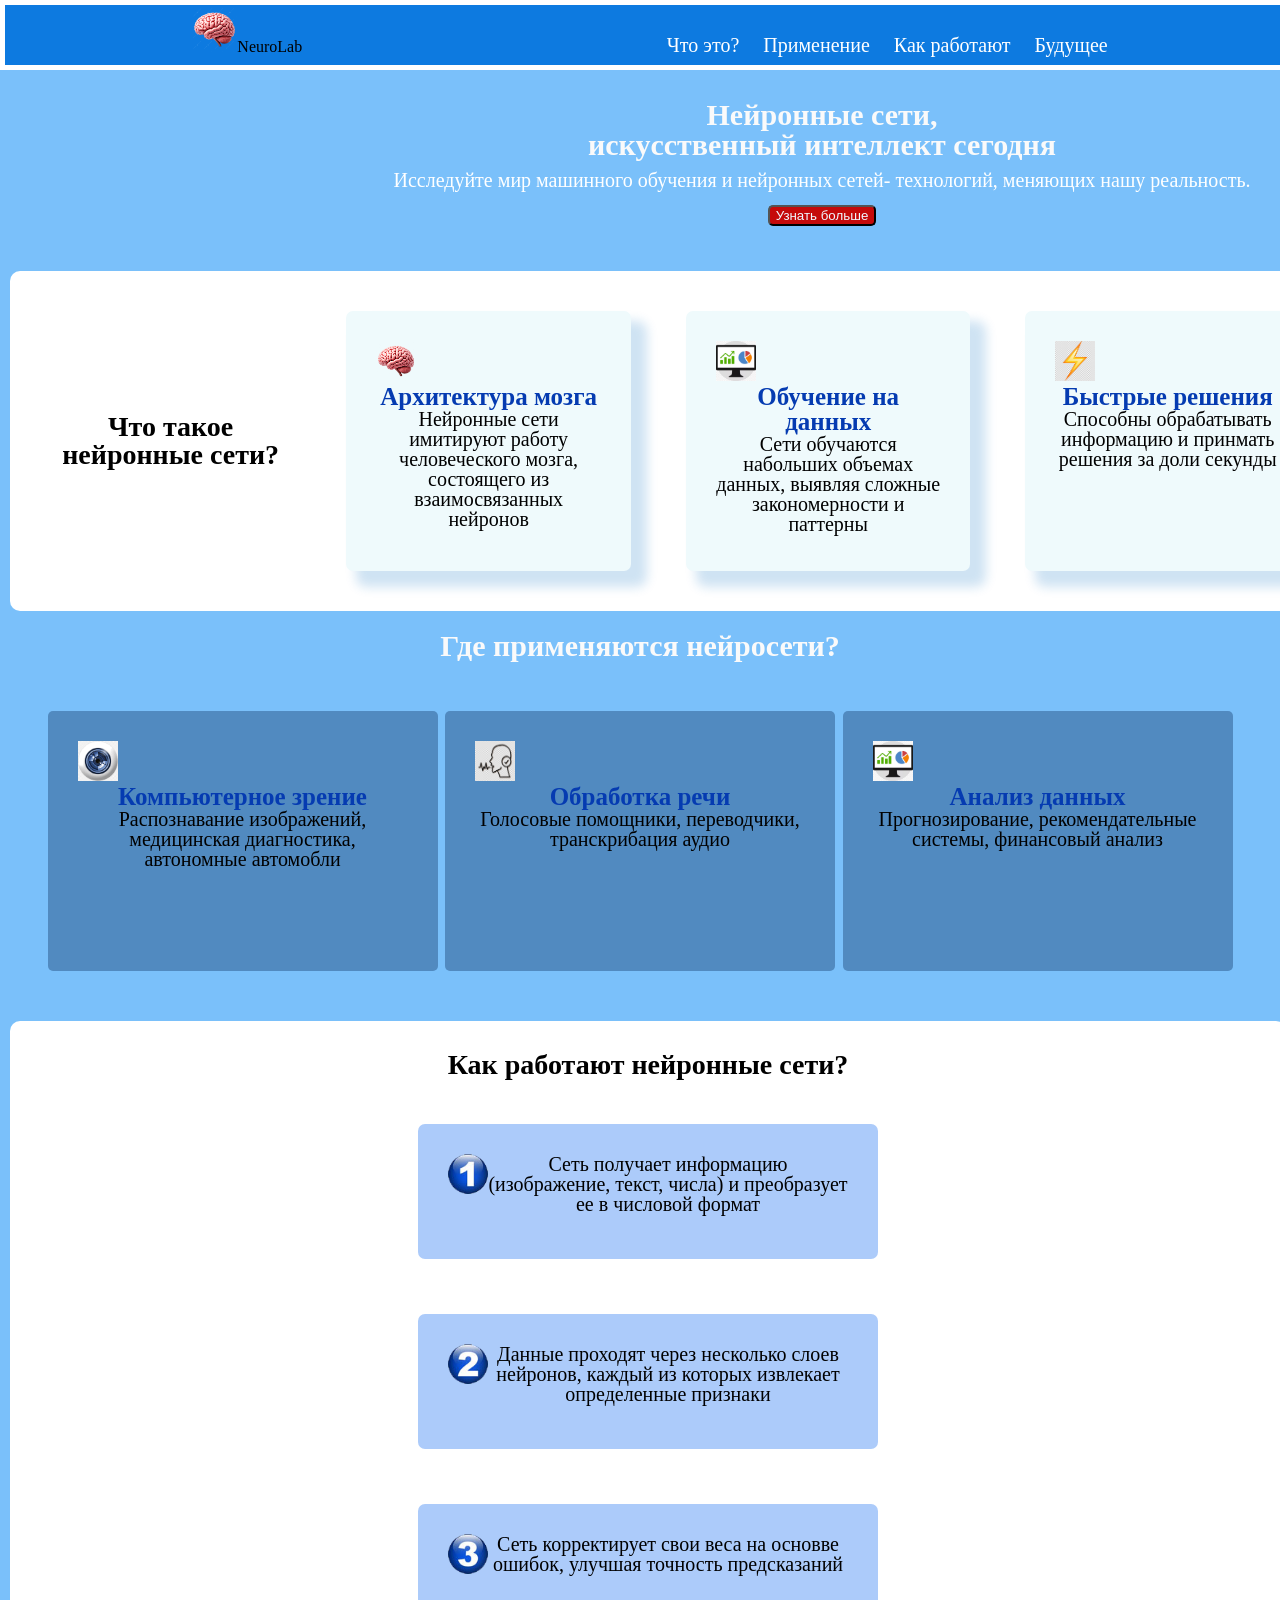
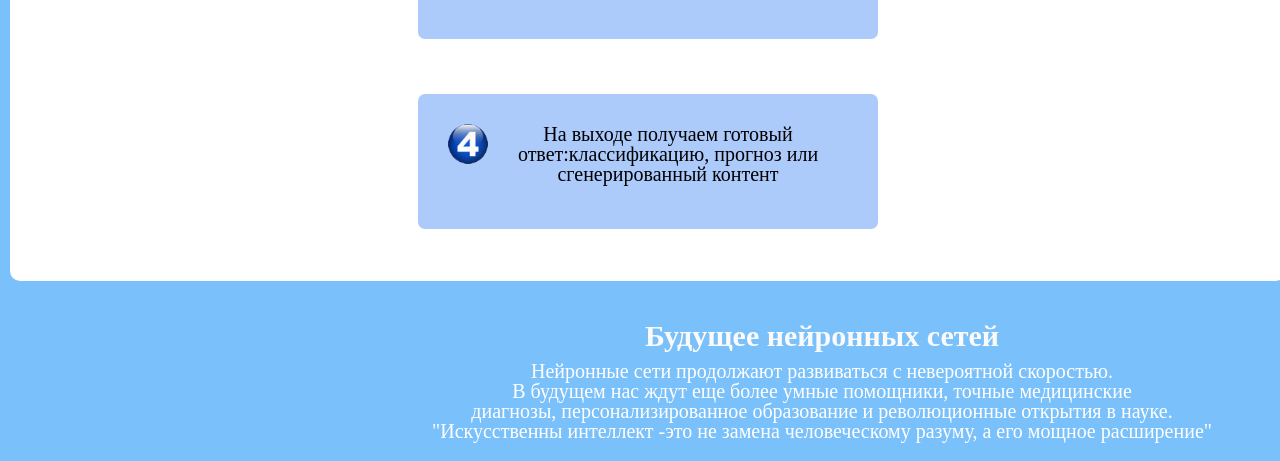
<file: task3.html>
<!DOCTYPE html>
<html lang="en">
<head>
    <meta charset="UTF-8">
    <meta name="viewport" content="width=device-width, initial-scale=1.0">
    <title>Document</title>
</head>

<link rel="stylesheet" href="style.css">

<body>

<header>
    <nav>
        <div>
             <img src="мозг.png" id="logo" alt="logo" <h1>NeuroLab</h1>
        </div>
            
        <div>
             <a href="#chto">Что это?</a>
             <a href="#prim">Применение</a>
             <a href="#job">Как работают</a>
             <a href="#future">Будущее</a>
         </div>
    </nav>
</header>

<main>
   
    <section class="central"> 
        <h1><b><p> Нейронные сети,</p> искуcственный интеллект сегодня </b></h1>
        <h4>Исследуйте мир машинного обучения и нейронных сетей-
        технологий, меняющих нашу реальность.</h4>
        <button>Узнать больше</button>
    </section>


    <section class="bloc1">
        
        <h2 id="chto"><b><p>Что такое нейронные сети?</p></b></h2>
       
        <div class="bloc1m">
            <img src="мозг.png" alt=""> 
            <h3><b></p>Архитектура мозга<p></b></h3>
            <h4>Нейронные сети имитируют работу человеческого мозга, состоящего из взаимосвязанных нейронов</h4>
        </div>


        <div class="bloc1m">
            <img src="данные.jpg" alt=""> 
            <h3><b><p>Обучение на данных</p></b></h3>
            <h4>Сети обучаются набольших объемах данных, выявляя сложные закономерности и паттерны</h4>
        </div>

        <div class="bloc1m">
            <img src="молния.jpg" alt=""> 
            <h3><b><p>Быстрые решения</p></b></h3>
            <h4>Способны обрабатывать информацию и принмать решения за доли секунды</h4>
        </div>

    </section>

    <h1 id="prim"><b><p>Где применяются нейросети?</p></b></h1>

    <section class="block2">
     <div class="block2_small">
             <img src="зрение.png" alt="">
             <h3><b>Компьютерное зрение</b></h3>
             <h4>Распознавание изображений, медицинская диагностика, автономные автомобли</h4>
    </div>

     <div class="block2_small">
             <img src="речь.jpg" alt="">
             <h3><b>Обработка речи</b></h3>
             <h4>Голосовые помощники, переводчики, транскрибация аудио</h4>
     </div>

        <div class="block2_small">
        <img src="данные.jpg" alt="">
             <h3><b>Анализ данных</b></h3>
             <h4>Прогнозирование, рекомендательные системы, финансовый анализ</h4>
     </div>
   </section>

    <section class="block3">

        <h2 id="job"><b><p>Как работают нейронные сети?</p></b></h2>

        <div class="dan"> 
            <img src="1.png" alt="">
            <h4> Сеть получает информацию (изображение, текст, числа) и преобразует ее в числовой формат</h4>
        </div>

        <div class="dan"> 
             <img src="2.png" alt="">
             <h4> Данные проходят через несколько слоев нейронов, каждый из которых извлекает определенные признаки</h4>
        </div>

         <div class="dan"> 
            <img src="3.png" alt="">
            <h4>Сеть корректирует свои веса на основве ошибок, улучшая точность предсказаний</h4>
        </div>

        <div class="dan"> 
            <img src="4.png" alt="">
            <h4>На выходе получаем готовый ответ:классификацию, прогноз или сгенерированный контент</h4>
        </div>

    </section>

    <section>

    <section class="central">  
        <h1 id="future"><b><p>Будущее нейронных сетей</p></b></h1>

        <div> 
        <h4><p>Нейронные сети продолжают развиваться с невероятной скоростью.</p>
        <P>В будущем нас ждут еще более умные помощники, точные медицинские</P>
        <P>диагнозы, персонализированное образование и революционные открытия в науке.</P>
        
        "Искусственны интеллект -это не замена человеческому разуму, а его мощное расширение"</h4>
         </div>
   </section>
  

</main>

</body>
</html>
</file>
<file: style.css>
html, body, div, span, applet, object, iframe,
h1, h2, h3, h4, h5, h6, p, blockquote, pre,
a, abbr, acronym, address, big, cite, code,
del, dfn, em, font, img, ins, kbd, q, s, samp,
small, strike, strong, sub, sup, tt, var,
dl, dt, dd, ol, ul, li,
fieldset, form, label, legend,
table, caption, tbody, tfoot, thead, tr, th, td {
	margin: 0;
	padding: 0;
	border: 0;
	outline: 0;
	font-weight: inherit;
	font-style: inherit;
	font-size: 100%;
	font-family: inherit;
	vertical-align: baseline;
}
/* remember to define focus styles! */
:focus {
	outline: 0;
}
body {
	line-height: 1;
	color: black;
	background: white;
}
ol, ul {
	list-style: none;
}
/* tables still need 'cellspacing="0"' in the markup */
table {
	border-collapse: separate;
	border-spacing: 0;
}
caption, th, td {
	text-align: left;
	font-weight: normal;
}
blockquote:before, blockquote:after,
q:before, q:after {
	content: "";
}
blockquote, q {
	quotes: "" "";
}




nav {
    background-color: rgb(13, 122, 224);
    height: 50px;
    width: 100%;
    display: flex;
    justify-content: space-around;
    align-items: flex-end;
    padding: 00px 10px 10px 10px;
    margin: 5px;
    
}

#logo {
    width: 45px;
    height: 45px;
    background-color: rgb(13, 122, 224);
    }

a:link{
    font-size: 20px;
    color: rgb(255, 255, 255);
    padding: 10px;
    text-decoration: none;
}

a:visited{
    font-size: 20px;
    color: rgb(83, 193, 212);
    padding: 10px;
    text-decoration: none;
}

img {
    width: 40px;
    height: 40px;
}

main{
    background-color: rgb(122, 192, 250);
    display: flex;
    width: 100%;
    flex-direction: column;
}

.central {
    margin:20px 20px 20px 30% ;
    text-align: center;
    color: rgb(255, 255, 255);
  }

button{
    background-color: rgb(197, 10, 10);
    color: aliceblue;
    margin: 15px;
    border-radius: 5px;
    box-shadow: 7px;
    transition: 1s;
  }

button:hover{
    background-color: rgb(14, 129, 158);
    border-radius: 5px;
    color: rgb(126, 236, 236);
    box-shadow: 7px;
    transition: 1s;
  }

h1{
    font-size: 30px;
    text-align: center;
    color: rgb(250, 250, 250);
    padding: 10px ;
  }

h2{
    color: black;
    font-size: 28px;
    text-align: center;
  }

h4{
    font-size: 20px;
    text-align: center;
  }

h3{
    font-size: 25px;
    text-align: center;
    color: rgb(5, 59, 177);
}

.bloc1 {
    background-color: rgb(255, 255, 255);
    width: 100%;s
    height: 450px;
    border-radius: 10px;
    display: flex;
    margin: 10px;
    padding: 30px;
    gap: 35px;
    display: flex;
    justify-content: space-evenly;
    align-items: center;
}

.bloc1m {
    width: 300px;
    height: 200px;
    background-color: rgb(239, 250, 252);
    border-radius: 7px;
    margin: 10px 10px 10px 10px;
    -webkit-box-shadow: 13px 13px 11px 3px rgba(13, 116, 195, 0.2);
    -moz-box-shadow: 13px 13px 11px 3px rgba(13, 116, 195, 0.2);
    box-shadow: 13px 13px 11px 3px rgba(13, 116, 195, 0.2);
    padding: 30px;
}

.block2{
    display: flex;
    justify-content: space-evenly;
    padding: 30px;
    margin: 10px 10px 10px 10px;
}

.block2_small{
    background-color: rgb(159, 197, 223);
    width: 330px;
    height: 200px;
    border-radius: 5px;
    background-color: rgb(81, 138, 192);
    padding: 30px;
    margin: 10p 10px 10px 10px;

}

.block3 {
    background-color: rgb(255, 255, 255);
    width: 95%;
    height: 800px;
    border-radius: 10px;
    display: flex;
    margin: 10px;
    padding: 30px;
    gap: 35px;
    display: flex;
    flex-direction: column;
    align-items: center;

.dan {
    width: 400px;
    height: 75px;
    background-color: rgb(172, 203, 250);
    border-radius: 7px;
    margin: 10px 10px 10px 10px;
    padding: 30px;
    display: flex;
}
</file>
